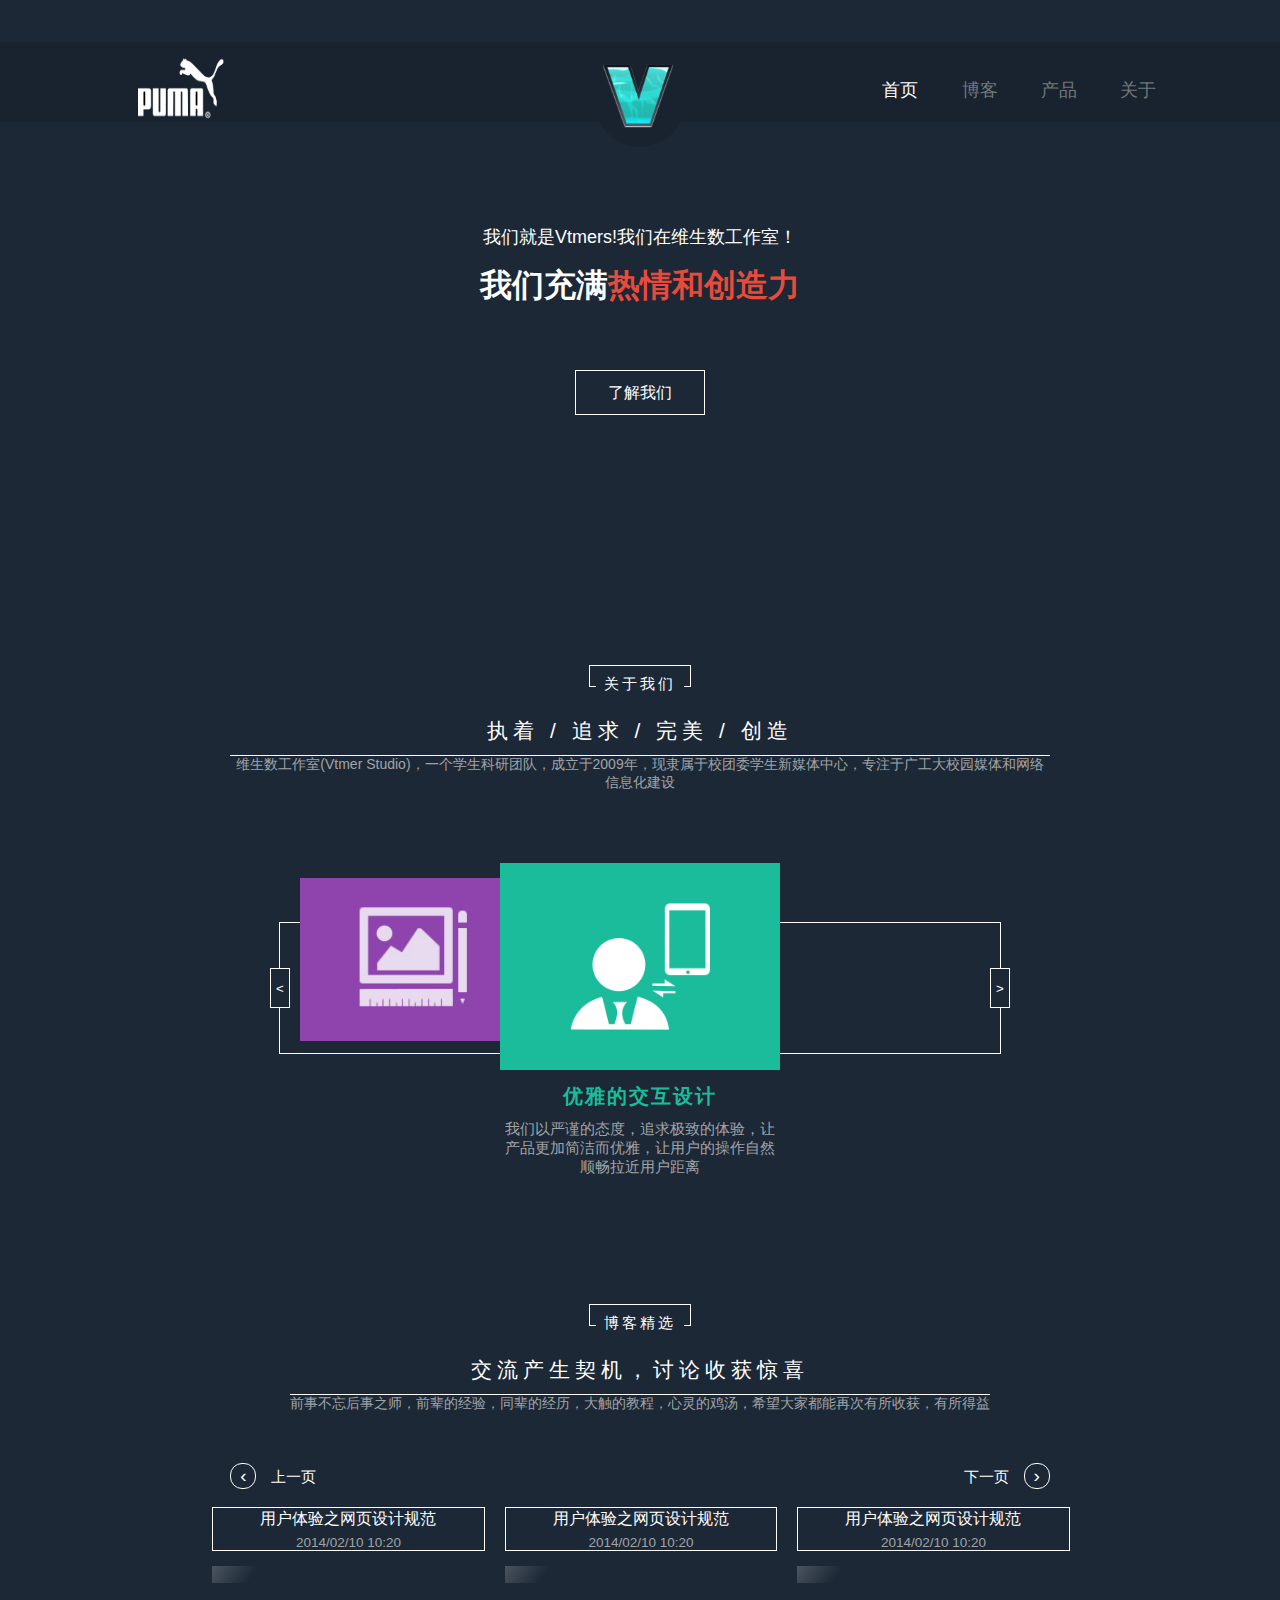
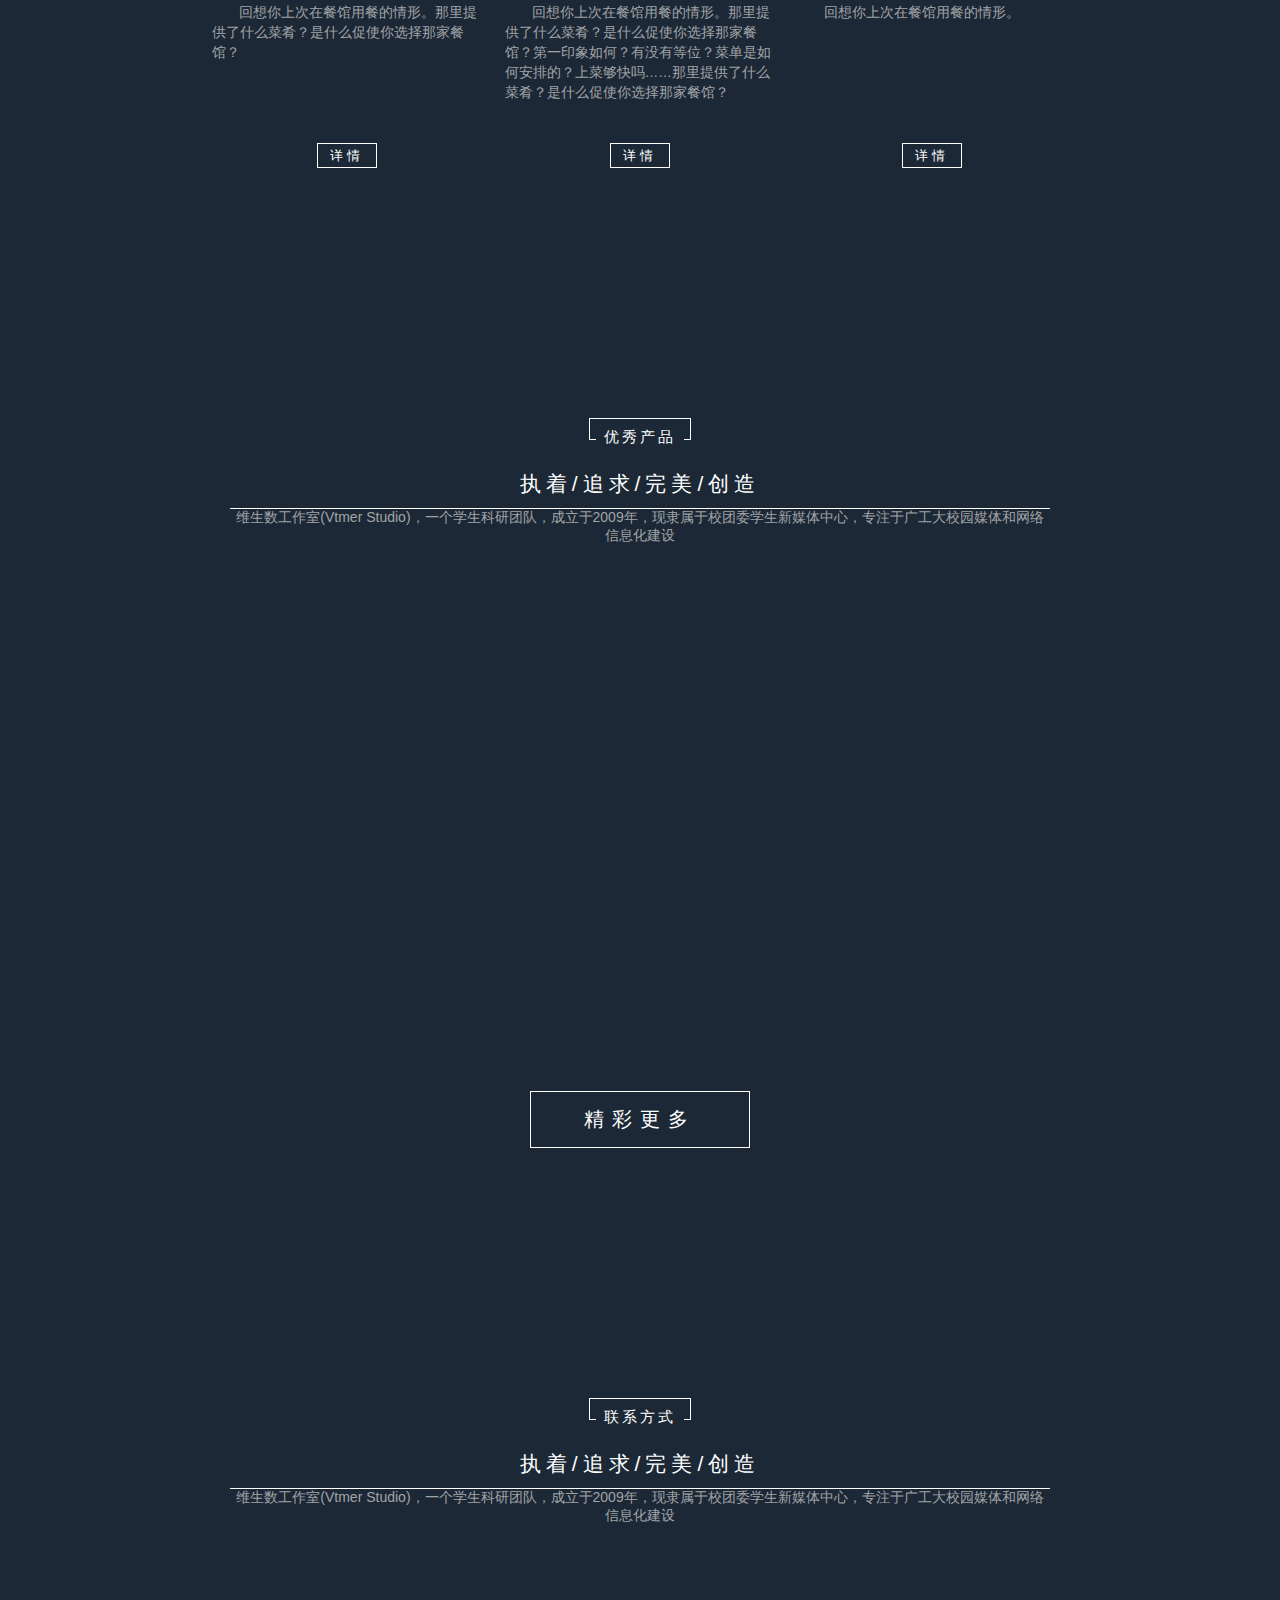
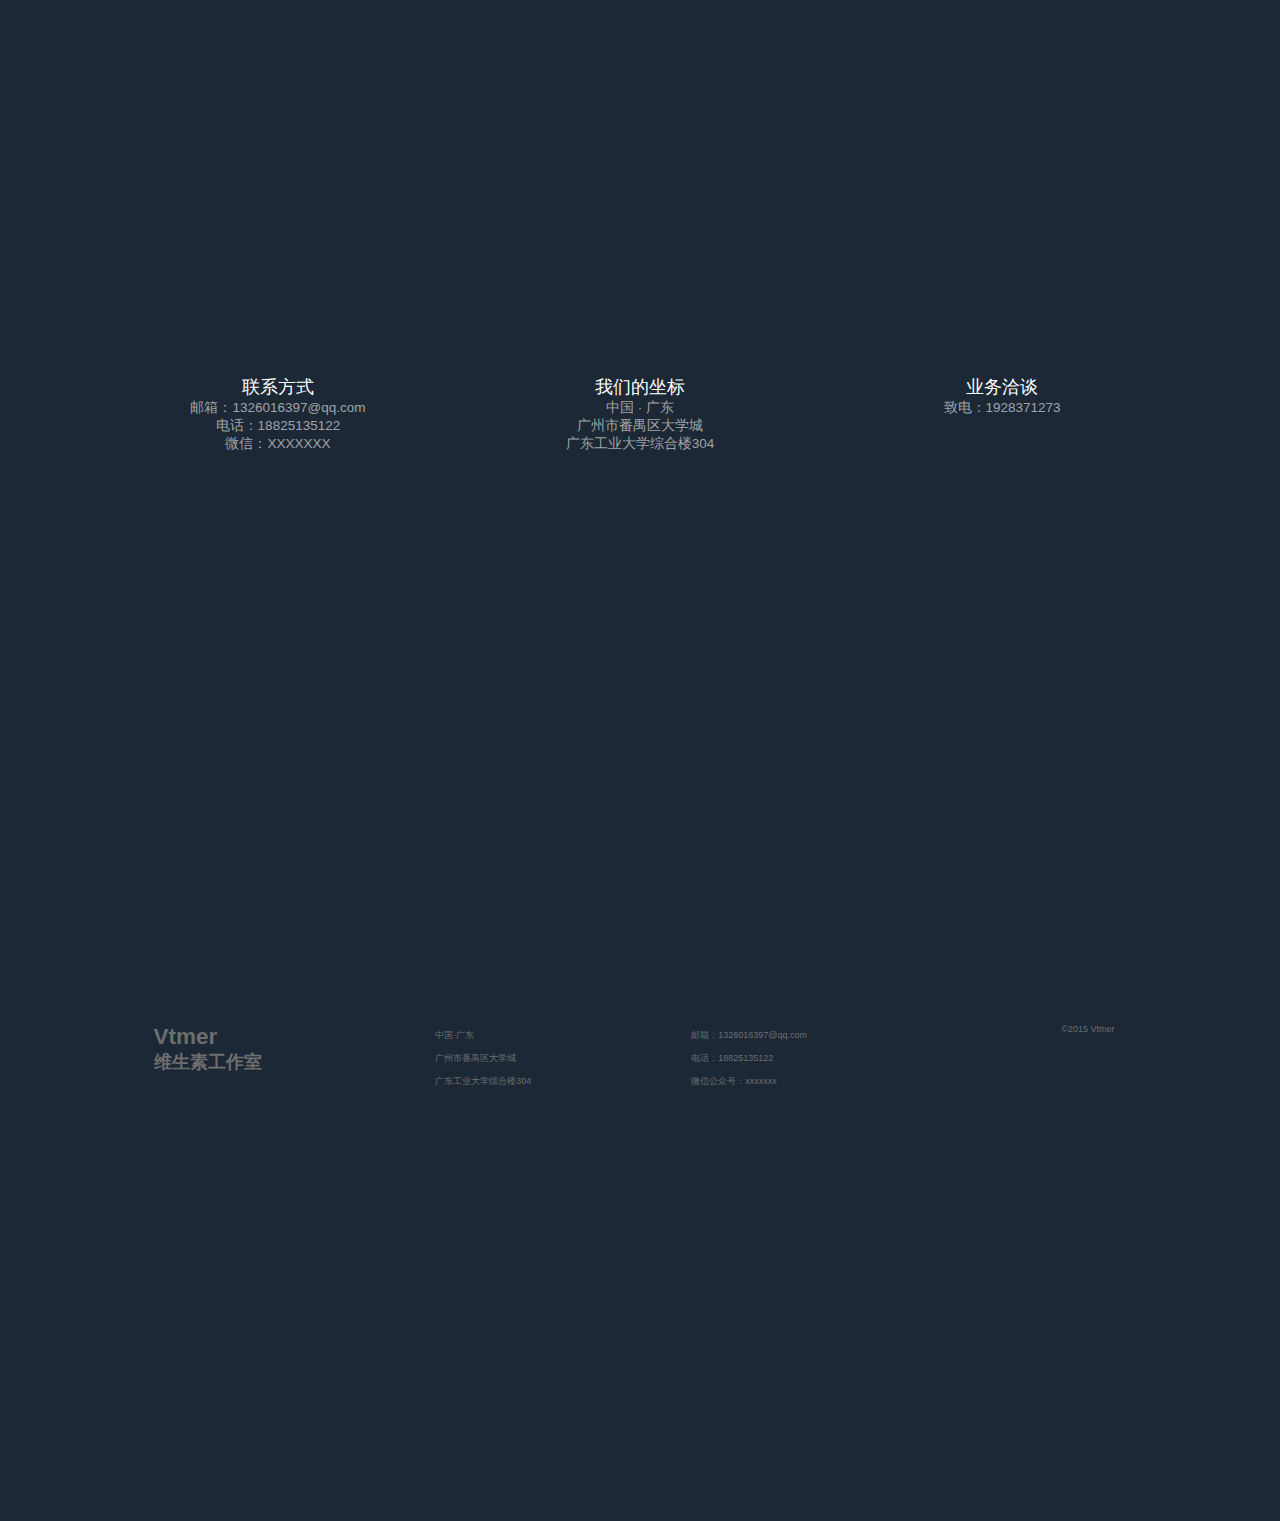
<file: index.html>
﻿<!doctype html>
<html lang="en">
<head>
	<link rel="icon" href="images/v.png" type="image/x-icon"> 
	<title>Vtmer-维生数工作室</title>
	<meta http-equiv="content-type" content="text/html; charset=utf-8" />
	<meta name="description" content="维生数工作室(Vtmer Studio)，一个学生科研团队，成立于2009年，现隶属于校团委学生新媒体中心，专注于广工大校园媒体和网络信息化建设" />
	<meta name="keywords" content="vtmer front-end web php javascript design gdut"/>
	<link rel="stylesheet" type="text/css" href="css/style.css">
	<script type="text/javascript" src="js/jquery-1.11.3.js"></script>
</head>
<body>
	<div id="nav">
		<span id="logo"><img src="image/logo.png"></span>
		<span id="v-scroll"><img src="image/v-logo.png"></span>
		<ul id="menu">
			<li class="active"><a href="./index.html">首页</a></li>
			<li><a href="./blog/blog.html">博客</a></li>
			<li><a href="./product/product.html">产品</a></li>
			<li><a href="">关于</a></li>
		</ul>
	</div>
	<div id="content">
		<div id="header">
			<p>我们就是Vtmers!我们在维生数工作室！</p>
			<div id="line"></div>
			<p id="vtmers"><b>我们充满</b><b>热情和创造力</b></p>
			<button>了解我们<span>&#8595;</span></button>
		</div>
		<div id="about_us" class="modular">
			<div class="title"><span>关于我们</span></div>
			<div class="introduction">
				<p>执着 / 追求 / 完美 / 创造</p>
				<p>维生数工作室(Vtmer Studio)，一个学生科研团队，成立于2009年，现隶属于校团委学生新媒体中心，专注于广工大校园媒体和网络信息化建设</p>
			</div>
			<div id="player">
				<div class="list">
					<img src="image/list01.jpg" alt="01">
					<div>
						<h3>优雅的交互设计</h3>
						<p>我们以严谨的态度，追求极致的体验，让产品更加简洁而优雅，让用户的操作自然顺畅拉近用户距离</p>
					</div>
				</div>
				<div class="list">
					<img src="image/list02.jpg" alt="02">
					<div>
						<h3>优雅的交互设计</h3>
						<p>我们以严谨的态度，追求极致的体验，让产品更加简洁而优雅，让用户的操作自然顺畅拉近用户距离</p>
					</div>
				</div>
				<div class="list">
					<img src="image/list03.jpg" alt="03">
					<div>
						<h3>优雅的交互设计</h3>
						<p>我们以严谨的态度，追求极致的体验，让产品更加简洁而优雅，让用户的操作自然顺畅拉近用户距离</p>
					</div>
				</div>
				<div class="player_btn_tools">
					<button id="btn_left"><</button>
					<button id="btn_right">></button>
				</div>
				<div>
					<div class="click_mark"></div>
					<div class="click_mark"></div>
				</div>
			</div>
		</div>
		
		<div id="blog_selection" class="modular">
			<div class="title"><span>博客精选</span></div>
			<div class="introduction">
				<p>交流产生契机，讨论收获惊喜</p>
				<p>前事不忘后事之师，前辈的经验，同辈的经历，大触的教程，心灵的鸡汤，希望大家都能再次有所收获，有所得益</p>
			</div>
			<div id="blog_content">
				<div id="btn_tools">
					<div class="blog_btn">
						<span class="blog_btn_cir">&lsaquo;</span>
						<span>上一页</span>
					</div>
					<div class="blog_btn">
						<span>下一页</span>
						<span  class="blog_btn_cir">&rsaquo;</span>
					</div>
				</div>
				<div id="blog_list">
					<div class="blog">
						<div class="blog_title">
							<h3 title="用户体验之网页设计规范">用户体验之网页设计规范</h3>
							<span class="time">2014/02/10 10:20</span>
						</div>
						<div class="blog_img">
							<img src="image/blog01.jpg">
							<div class="light"></div>
						</div>
						<div class="blog_txt">
						回想你上次在餐馆用餐的情形。那里提供了什么菜肴？是什么促使你选择那家餐馆？
						</div>
						<button class="blog_detail">详情</button>
					</div>
					<div class="blog">
						<div class="blog_title">
							<h3 title="用户体验之网wwerrrrrrrrrrr页设计规范">用户体验之网页设计规范</h3>
							<span class="time">2014/02/10 10:20</span>
						</div>
						<div class="blog_img">
							<img src="image/blog02.jpg">
							<div class="light"></div>
						</div>
						<div class="blog_txt">
						回想你上次在餐馆用餐的情形。那里提供了什么菜肴？是什么促使你选择那家餐馆？第一印象如何？有没有等位？菜单是如何安排的？上菜够快吗……那里提供了什么菜肴？是什么促使你选择那家餐馆？
						</div>
						<button class="blog_detail">详情</button>
					</div>
					<div class="blog">
						<div class="blog_title">
							<h3 title="用户体验之网页设计规范">用户体验之网页设计规范</h3>
							<span class="time">2014/02/10 10:20</span>
						</div>
						<div class="blog_img">
							<img src="image/blog03.jpg">
							<div class="light"></div>
						</div>
						<div class="blog_txt">
						回想你上次在餐馆用餐的情形。
						</div>
						<button class="blog_detail">详情</button>
					</div>
				</div>
			</div>
		</div>
		
		<div id="product" class="modular">
			<div class="title"><span>优秀产品</span></div>
			<div class="introduction">
				<p>执着/追求/完美/创造</p>
				<p>维生数工作室(Vtmer Studio)，一个学生科研团队，成立于2009年，现隶属于校团委学生新媒体中心，专注于广工大校园媒体和网络信息化建设</p>
			</div>
			<div id="product_show">
				<ul>
					<li>
						<div style="background-image:url(image/product-1.jpg);">
							<div class="mark"><span>魅族手机UI：梦想</span><span>手机主题</span></div>
						</div>
					</li>
					<li>
						<div style="background-image:url(image/product-2.jpg);">
							<div class="mark"><span>魅族手机UI：梦想</span><span>手机主题</span></div>
						</div>
					</li>
					<li>
						<div style="background-image:url(image/product-3.jpg);">
							<div class="mark"><span>魅族手机UI：梦想</span><span>手机主题</span></div>
						</div>
					</li>
					<li>
						<div style="background-image:url(image/product-4.jpg);">
							<div class="mark"><span>魅族手机UI：梦想</span><span>手机主题</span></div>
						</div>
					</li>
					<li>
						<div style="background-image:url(image/product-3.jpg);">
							<div class="mark"><span>魅族手机UI：梦想</span><span>手机主题</span></div>
						</div>
					</li>
					<li>
						<div style="background-image:url(image/product-4.jpg);">
							<div class="mark"><span>魅族手机UI：梦想</span><span>手机主题</span></div>
						</div>
					</li>
					<li>
						<div style="background-image:url(image/product-5.jpg);">
							<div class="mark"><span>魅族手机UI：梦想</span><span>手机主题</span></div>
						</div>
					</li>
					<li>
						<div style="background-image:url(image/product-1.jpg);">
							<div class="mark"><span>魅族手机UI：梦想</span><span>手机主题</span></div>
						</div>
					</li>
				</ul>
			</div>
			<button id="product_more"><span>&bull;&bull;&bull;</span>精彩更多<span>&bull;&bull;&bull;</span></button>
		</div>
		
		<div id="contact" class="modular">
			<div class="title"><span>联系方式</span></div>
			<div class="introduction">
				<p>执着/追求/完美/创造</p>
				<p>维生数工作室(Vtmer Studio)，一个学生科研团队，成立于2009年，现隶属于校团委学生新媒体中心，专注于广工大校园媒体和网络信息化建设</p>
			</div>
			<div id="contact_main">
				<div class="contact_group">
					<div id="group01"></div>
					<div class="contact_message">
						<h3>联系方式</h3>
						<p>邮箱：1326016397@qq.com</p>
						<p>电话：18825135122</p>
						<p>微信：XXXXXXX</p>
					</div>
				</div>
				<div class="contact_group">
					<div id="group02"></div>
					<div class="contact_message">
						<h3>我们的坐标</h3>
						<p>中国 · 广东</p>
						<p>广州市番禺区大学城</p>
						<p>广东工业大学综合楼304</p>
					</div>
				</div>
				<div class="contact_group">
					<div id="group03"></div>
					<div class="contact_message">
						<h3>业务洽谈</h3>
						<p>致电：1928371273</p>
					</div>
				</div>
			</div>
		</div>
	</div>
	<div id="foot">
		<div>
			<span><h2>Vtmer</h2><h3>维生素工作室</h3></span>
			<span>
				<span>中国·广东<br/>广州市番禺区大学城<br/>广东工业大学综合楼304</span>
			</span>
			<span>
				<span>邮箱：1326016397@qq.com<br/>电话：18825135122<br/>微信公众号：xxxxxxx</span>
			</span>
			<span>&copy;2015 Vtmer</span>
		</div>
	</div>
	<script type="text/javascript" src="js/page_set.js"></script>
	<script type="text/javascript" src="js/picture_player.js"></script>
</body>
</html>
</file>
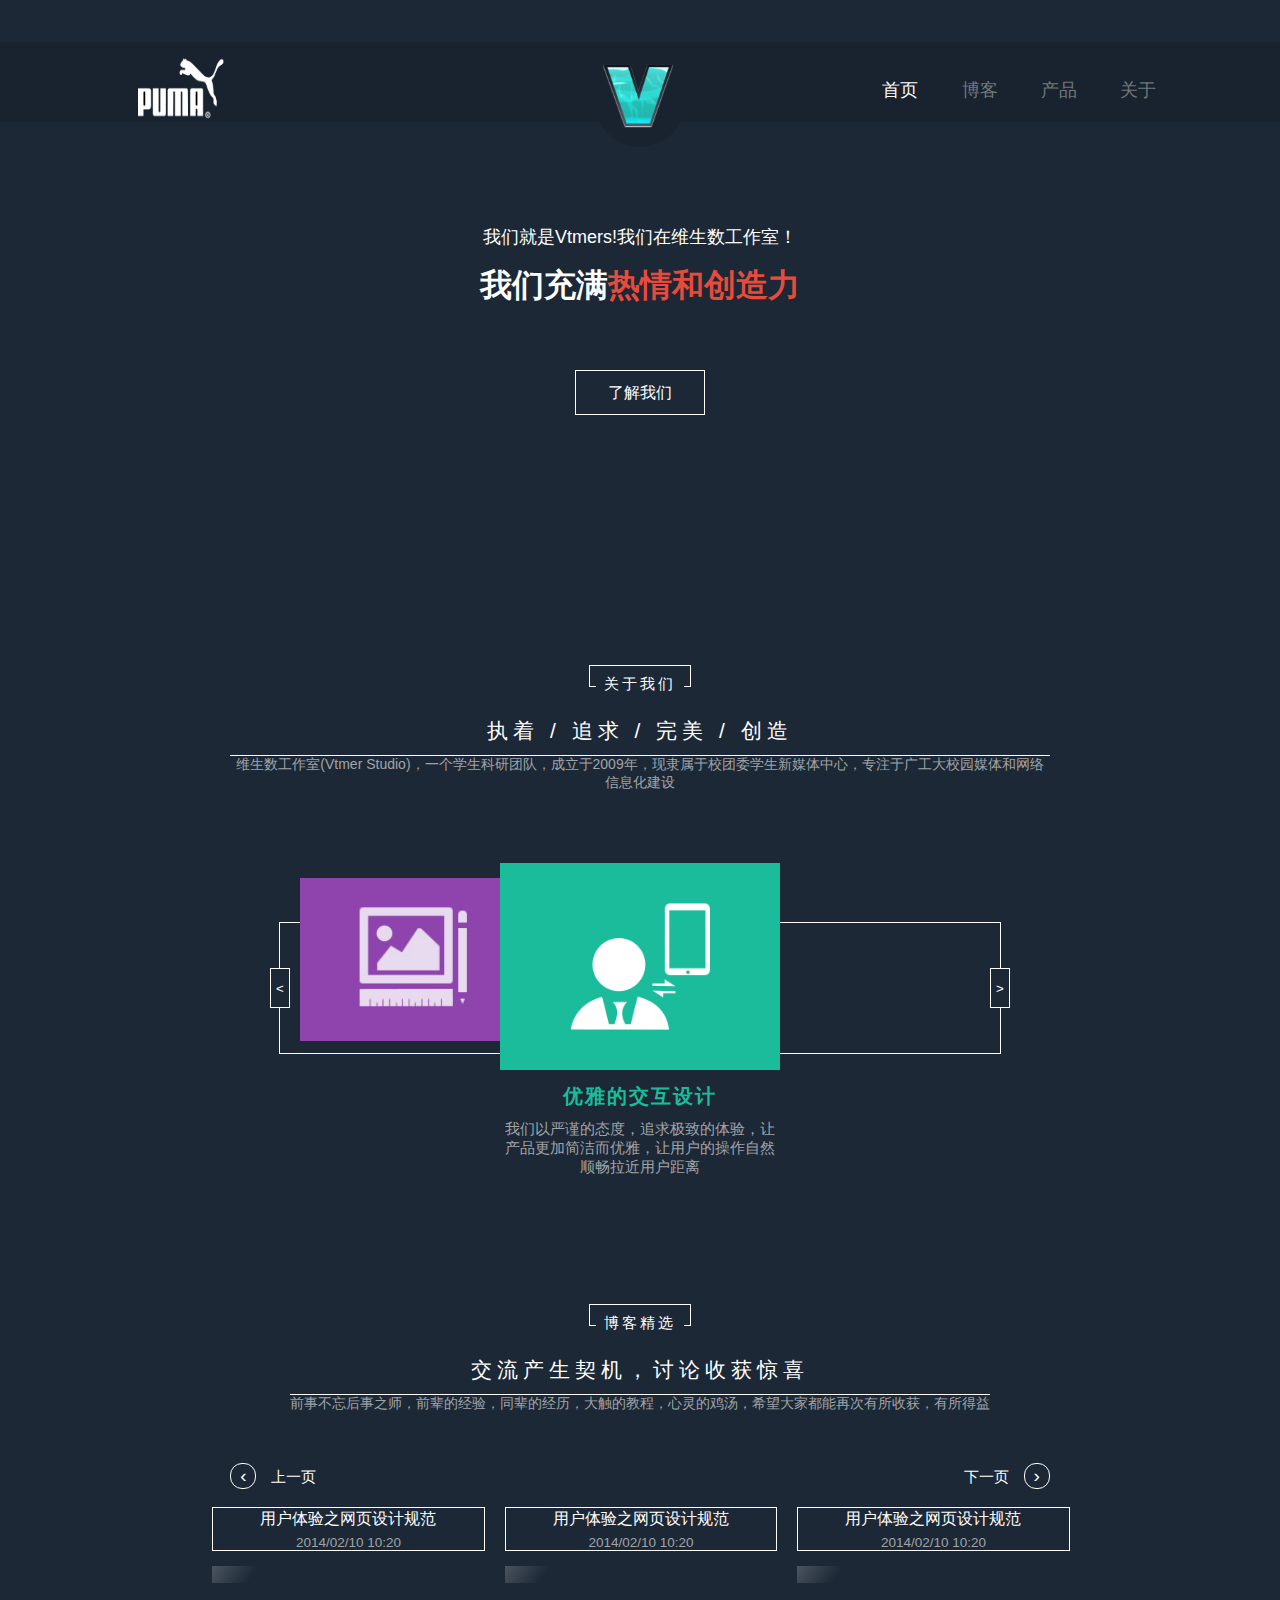
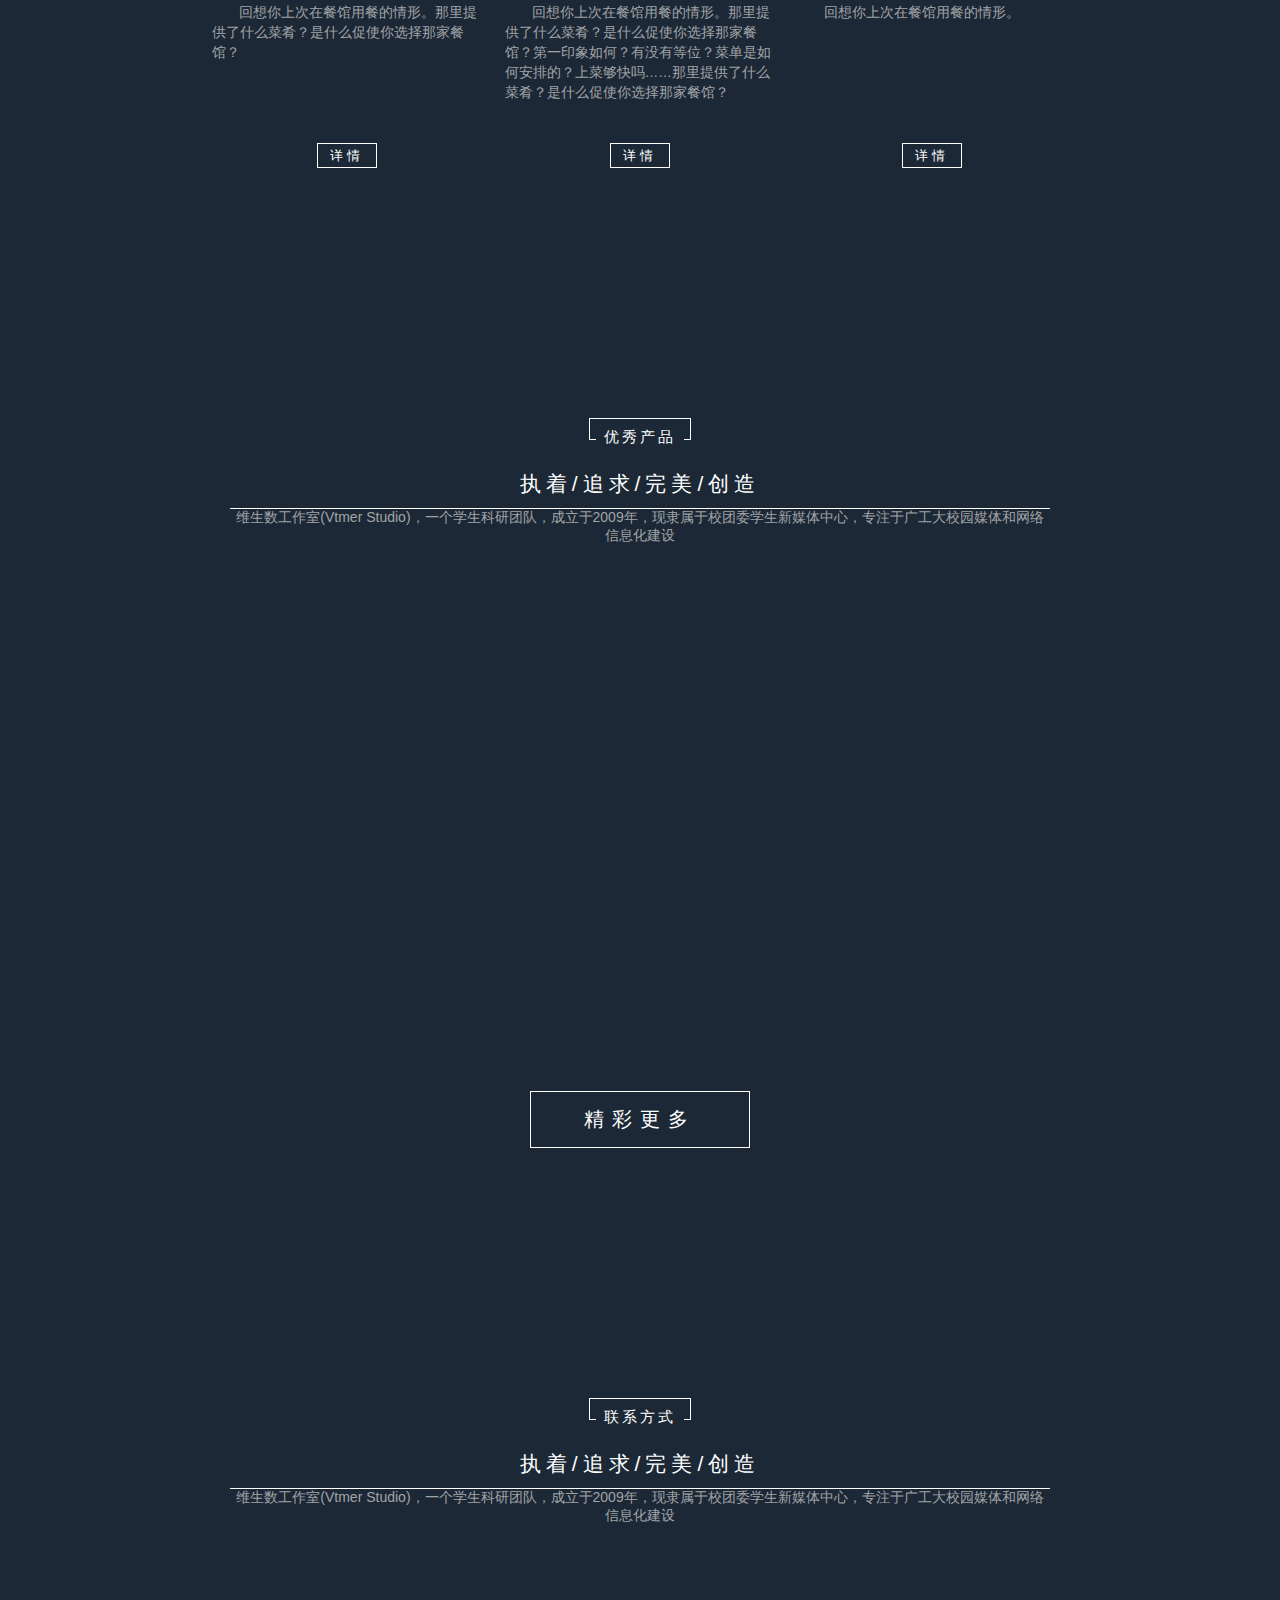
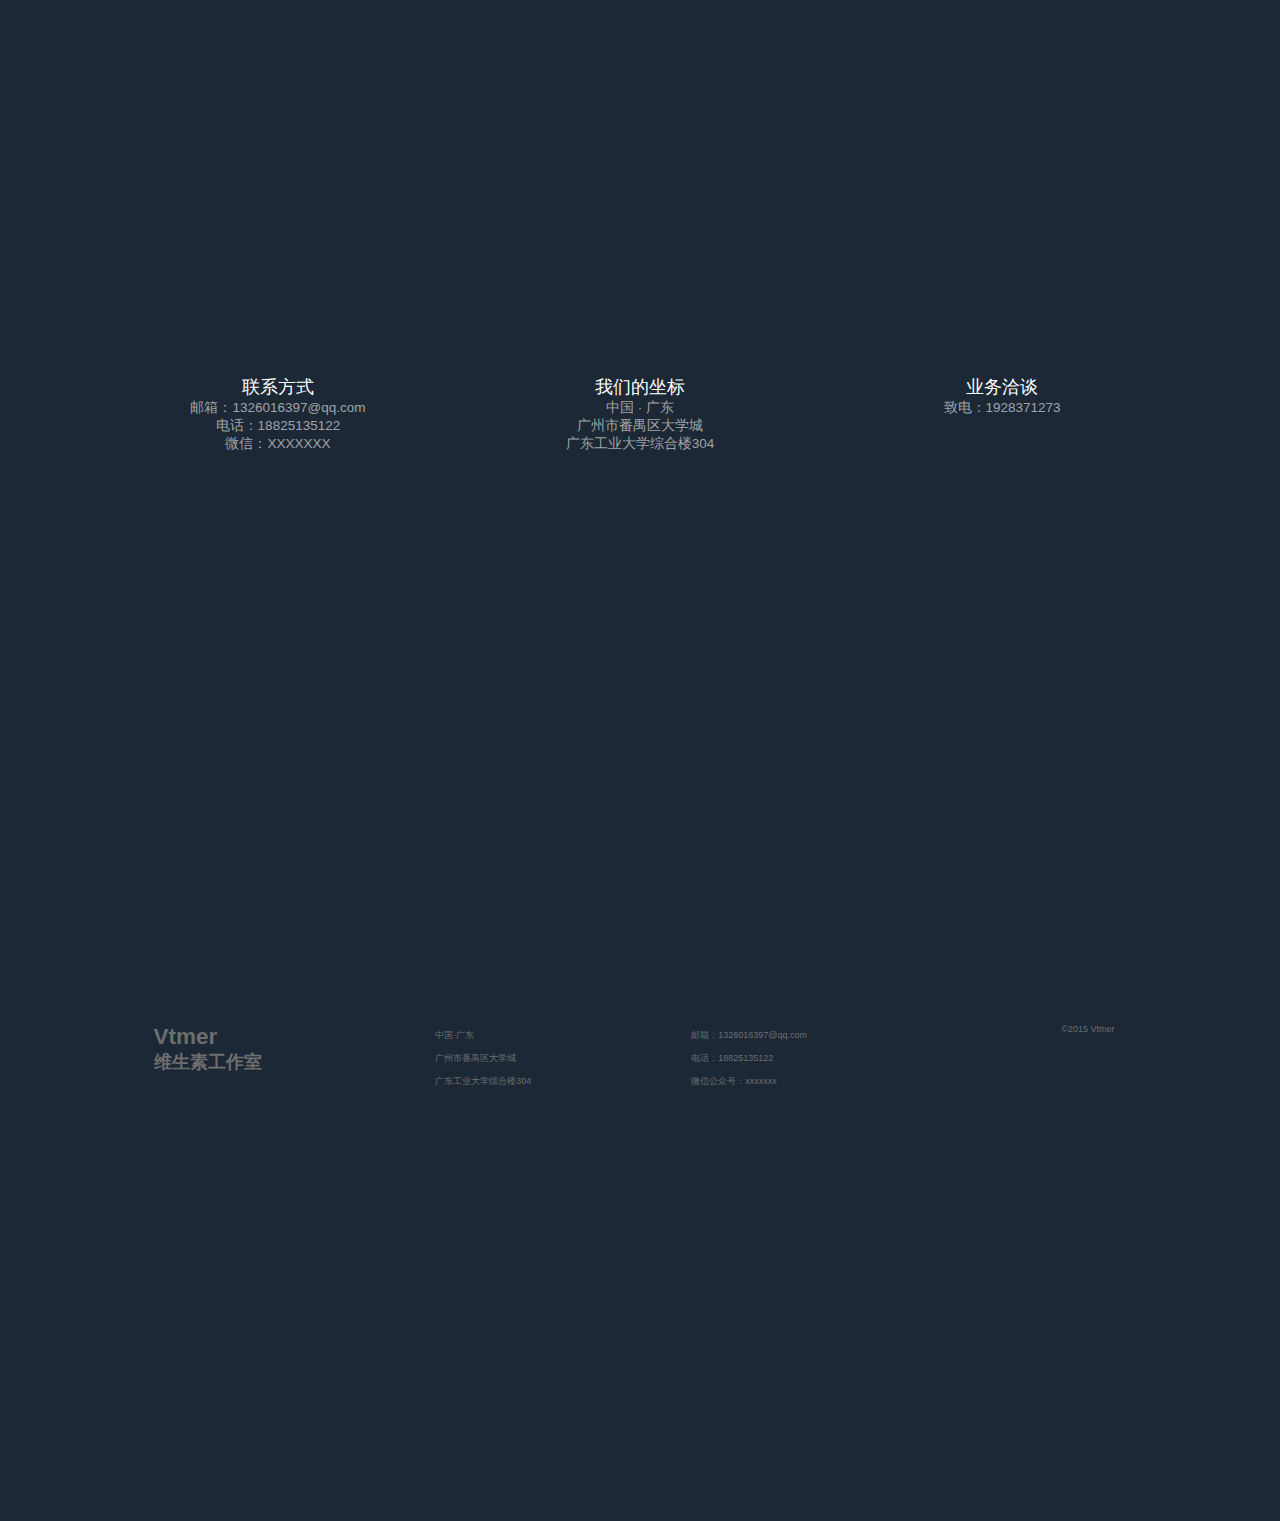
<file: vtmer-homepage/HomePage/index.html>
<!doctype html>
<html lang="en">
<head>
	<meta charset="UTF-8">
	<meta name="description" content="vtmer" />
	<meta name="keywords" content="vtmer" />
	<title>Vtmer</title>
	<link rel="icon" href="image/v-logo.png" type="image/x-icon">
	<link rel="stylesheet" type="text/css" href="style.css">
	<script type="text/javascript" src="jquery-1.11.3.js"></script>
</head>
<body>
	<div id="nav">
		<span id="logo"><img src="image/logo.png"></span>
		<span id="v-scroll"><img src="image/v-logo.png"></span>
		<ul id="menu">
			<li class="active"><a href="#">首页</a></li>
			<li><a href="#">博客</a></li>
			<li><a href="#">产品</a></li>
			<li><a href="#">关于</a></li>
		</ul>
	</div>
	<div id="content">
		<div id="header">
			<p>我们就是Vtmers!我们在维生数工作室！</p>
			<div id="line"></div>
			<p id="vtmers"><b>我们充满</b><b>热情和创造力</b></p>
			<button>了解我们<span>&#8595;</span></button>
		</div>
		<div id="about_us" class="modular">
			<div class="title"><span>关于我们</span></div>
			<div class="introduction">
				<p>执着 / 追求 / 完美 / 创造</p>
				<p>维生数工作室(Vtmer Studio)，一个学生科研团队，成立于2009年，现隶属于校团委学生新媒体中心，专注于广工大校园媒体和网络信息化建设</p>
			</div>
			<div id="player">
				<div class="list">
					<img src="image/list01.jpg" alt="01">
					<div>
						<h3>优雅的交互设计</h3>
						<p>我们以严谨的态度，追求极致的体验，让产品更加简洁而优雅，让用户的操作自然顺畅拉近用户距离</p>
					</div>
				</div>
				<div class="list">
					<img src="image/list02.jpg" alt="02">
					<div>
						<h3>优雅的交互设计</h3>
						<p>我们以严谨的态度，追求极致的体验，让产品更加简洁而优雅，让用户的操作自然顺畅拉近用户距离</p>
					</div>
				</div>
				<div class="list">
					<img src="image/list03.jpg" alt="03">
					<div>
						<h3>优雅的交互设计</h3>
						<p>我们以严谨的态度，追求极致的体验，让产品更加简洁而优雅，让用户的操作自然顺畅拉近用户距离</p>
					</div>
				</div>
				<div class="player_btn_tools">
					<button id="btn_left"><</button>
					<button id="btn_right">></button>
				</div>
				<div>
					<div class="click_mark"></div>
					<div class="click_mark"></div>
				</div>
			</div>
		</div>
		
		<div id="blog_selection" class="modular">
			<div class="title"><span>博客精选</span></div>
			<div class="introduction">
				<p>交流产生契机，讨论收获惊喜</p>
				<p>前事不忘后事之师，前辈的经验，同辈的经历，大触的教程，心灵的鸡汤，希望大家都能再次有所收获，有所得益</p>
			</div>
			<div id="blog_content">
				<div id="btn_tools">
					<div class="blog_btn">
						<span class="blog_btn_cir">&lsaquo;</span>
						<span>上一页</span>
					</div>
					<div class="blog_btn">
						<span>下一页</span>
						<span  class="blog_btn_cir">&rsaquo;</span>
					</div>
				</div>
				<div id="blog_list">
					<div class="blog">
						<div class="blog_title">
							<h3 title="用户体验之网页设计规范">用户体验之网页设计规范</h3>
							<span class="time">2014/02/10 10:20</span>
						</div>
						<div class="blog_img">
							<img src="image/blog01.jpg">
							<div class="light"></div>
						</div>
						<div class="blog_txt">
						回想你上次在餐馆用餐的情形。那里提供了什么菜肴？是什么促使你选择那家餐馆？
						</div>
						<button class="blog_detail">详情</button>
					</div>
					<div class="blog">
						<div class="blog_title">
							<h3 title="用户体验之网wwerrrrrrrrrrr页设计规范">用户体验之网页设计规范</h3>
							<span class="time">2014/02/10 10:20</span>
						</div>
						<div class="blog_img">
							<img src="image/blog02.jpg">
							<div class="light"></div>
						</div>
						<div class="blog_txt">
						回想你上次在餐馆用餐的情形。那里提供了什么菜肴？是什么促使你选择那家餐馆？第一印象如何？有没有等位？菜单是如何安排的？上菜够快吗……那里提供了什么菜肴？是什么促使你选择那家餐馆？
						</div>
						<button class="blog_detail">详情</button>
					</div>
					<div class="blog">
						<div class="blog_title">
							<h3 title="用户体验之网页设计规范">用户体验之网页设计规范</h3>
							<span class="time">2014/02/10 10:20</span>
						</div>
						<div class="blog_img">
							<img src="image/blog03.jpg">
							<div class="light"></div>
						</div>
						<div class="blog_txt">
						回想你上次在餐馆用餐的情形。
						</div>
						<button class="blog_detail">详情</button>
					</div>
				</div>
			</div>
		</div>
		
		<div id="product" class="modular">
			<div class="title"><span>优秀产品</span></div>
			<div class="introduction">
				<p>执着/追求/完美/创造</p>
				<p>维生数工作室(Vtmer Studio)，一个学生科研团队，成立于2009年，现隶属于校团委学生新媒体中心，专注于广工大校园媒体和网络信息化建设</p>
			</div>
			<div id="product_show">
				<ul>
					<li>
						<div style="background-image:url(image/product-1.jpg);">
							<div class="mark"><span>魅族手机UI：梦想</span><span>手机主题</span></div>
						</div>
					</li>
					<li>
						<div style="background-image:url(image/product-2.jpg);">
							<div class="mark"><span>魅族手机UI：梦想</span><span>手机主题</span></div>
						</div>
					</li>
					<li>
						<div style="background-image:url(image/product-3.jpg);">
							<div class="mark"><span>魅族手机UI：梦想</span><span>手机主题</span></div>
						</div>
					</li>
					<li>
						<div style="background-image:url(image/product-4.jpg);">
							<div class="mark"><span>魅族手机UI：梦想</span><span>手机主题</span></div>
						</div>
					</li>
					<li>
						<div style="background-image:url(image/product-3.jpg);">
							<div class="mark"><span>魅族手机UI：梦想</span><span>手机主题</span></div>
						</div>
					</li>
					<li>
						<div style="background-image:url(image/product-4.jpg);">
							<div class="mark"><span>魅族手机UI：梦想</span><span>手机主题</span></div>
						</div>
					</li>
					<li>
						<div style="background-image:url(image/product-5.jpg);">
							<div class="mark"><span>魅族手机UI：梦想</span><span>手机主题</span></div>
						</div>
					</li>
					<li>
						<div style="background-image:url(image/product-1.jpg);">
							<div class="mark"><span>魅族手机UI：梦想</span><span>手机主题</span></div>
						</div>
					</li>
				</ul>
			</div>
			<button id="product_more"><span>&bull;&bull;&bull;</span>精彩更多<span>&bull;&bull;&bull;</span></button>
		</div>
		
		<div id="contact" class="modular">
			<div class="title"><span>联系方式</span></div>
			<div class="introduction">
				<p>执着/追求/完美/创造</p>
				<p>维生数工作室(Vtmer Studio)，一个学生科研团队，成立于2009年，现隶属于校团委学生新媒体中心，专注于广工大校园媒体和网络信息化建设</p>
			</div>
			<div id="contact_main">
				<div class="contact_group">
					<div id="group01"></div>
					<div class="contact_message">
						<h3>联系方式</h3>
						<p>邮箱：1326016397@qq.com</p>
						<p>电话：18825135122</p>
						<p>微信：XXXXXXX</p>
					</div>
				</div>
				<div class="contact_group">
					<div id="group02"></div>
					<div class="contact_message">
						<h3>我们的坐标</h3>
						<p>中国 · 广东</p>
						<p>广州市番禺区大学城</p>
						<p>广东工业大学综合楼304</p>
					</div>
				</div>
				<div class="contact_group">
					<div id="group03"></div>
					<div class="contact_message">
						<h3>业务洽谈</h3>
						<p>致电：1928371273</p>
					</div>
				</div>
			</div>
		</div>
	</div>
	<div id="foot">
		<div>
			<span><h2>Vtmer</h2><h3>维生素工作室</h3></span>
			<span>
				<span>中国·广东<br/>广州市番禺区大学城<br/>广东工业大学综合楼304</span>
			</span>
			<span>
				<span>邮箱：1326016397@qq.com<br/>电话：18825135122<br/>微信公众号：xxxxxxx</span>
			</span>
			<span>&copy;2015 Vtmer</span>
		</div>
	</div>
	<script type="text/javascript" src="page_set.js"></script>
	<script type="text/javascript" src="picture_player.js"></script>
</body>
</html>
</file>
<file: css/style.css>
﻿* {margin: 0; padding: 0;}
body {
	background-color: #1c2836;
	background-image: url(../image/bg.jpg);
	color: #fff;
	font-size: 15px;
	min-width: 980px;
	font-family: "arial","Hiragino Sans GB","Microsoft Yahei","微软雅黑","宋体","Tahoma","Helvetica","STHeiti";}
#content {
	width: 100%;
	max-width: 1490px;
	margin: auto;}
.modular {
	width: 64%;
	margin-left: auto;
	margin-right: auto;
	text-align: center;
	margin-top: 250px;
	position: relative;}
input,button,select {
	outline:none;
	font-family: "arial","Hiragino Sans GB","Microsoft Yahei","微软雅黑","宋体","Tahoma","Helvetica","STHeiti";}
#nav {
	width: 100%;
	height: 80px;
	background-color: #18232F;
	position: fixed;
	top: 42px;
	//transition: 0.2s;
	//-moz-transition: 0.2s;	/* Firefox 4 */
	-webkit-transition: 0.2s;	/* Safari 和 Chrome */
	//-o-transition: 0.2s;
	z-index: 10000;}
#logo img {
	width: 100px;
	height: 100px;
	margin-left: 10%;}
#v-scroll {
	width: 90px;
	height: 90px;
	border-radius: 50px;
	display: inline-block;
	background-color: #18232F;
	position: absolute;
	left: 50%;
	top: 1em;
	margin-left: -45px;}
#v-scroll img {
	width: 90px;
	height: 80px;}
#menu {
	display: inline-block;
	text-align: center;
	font-size: 1.2em;
	text-align: center;
	font-weight: 300;
	position: absolute;
	line-height: 80px;
	right: 8%;
	list-style: none;}
#menu li, a, a:visited, a:active {
	float: left;
	padding: 0.23em 0.6em;
	color: #72787C;
	transition: 0.3s;
	-moz-transition: 0.3s;	/* Firefox 4 */
	-webkit-transition: 0.3s;	/* Safari 和 Chrome */
	-o-transition: 0.3s;
	text-decoration: none;}
.active a , a:hover{
	color: #fff;
	transition: color 0.3s;
	-moz-transition: color 0.3s;	/* Firefox 4 */
	-webkit-transition: color 0.3s;	/* Safari 和 Chrome */
	-o-transition: color 0.3s;}
#header {
	text-align: center;
	font-size: 18px;
	margin-top: 220px;
	line-height: 35px;}
 #vtmers {
	font-size: 32px;
	line-height: 50px;}
#line {
	width: 266px;
	height: 5px;
	margin: auto;
	background-image: url(../image/source.png);}
#vtmers b:last-child {
	color: #e74b3c;}
#header button {
	width: 130px;
	height: 45px;
	border: solid 1px #fff;
	background-color: #1c2836;
	color: #fff;
	font-size: 0.9em;
	position: relative;
	transition: 0.3s;
	-moz-transition: 0.3s;	/* Firefox 4 */
	-webkit-transition: 0.3s;	/* Safari 和 Chrome */
	-o-transition: 0.3s;
	margin-top: 60px;}
#header button span {
	position: absolute;
	right: 15px;
	visibility: hidden;}
#header button:hover {
	background-color: #1abc9c;
	cursor: pointer;
	transition: background 0.3s;
	-moz-transition: background 0.3s;	/* Firefox 4 */
	-webkit-transition: background 0.3s;	/* Safari 和 Chrome */
	-o-transition: background 0.3s;}
#header button:hover span {
	visibility: visible;}
.title {
	width: 100px;
	height: 20px;
	border: solid 1px #fff;
	text-align: center;
	line-height: 20px;
	letter-spacing: 3px;
	margin: auto;}
.title span {
	display: inline-block;
	padding: 8px 8px;
	transition: 0.3s;
	-moz-transition: 0.3s;	/* Firefox 4 */
	-webkit-transition: 0.3s;	/* Safari 和 Chrome */
	-o-transition: 0.3s;
	background-color: #1c2836;}
.title:hover span {
	color: #e1756d;
	cursor: pointer;
	transition: color 0.3s;
	-moz-transition: color 0.3s;	/* Firefox 4 */
	-webkit-transition: color 0.3s;	/* Safari 和 Chrome */
	-o-transition: color 0.3s;}
.introduction {
	margin-top: 30px;}
.introduction p:first-child {
	font-size: 21px;
	letter-spacing: 5px;}
.introduction p:last-child {
	font-size: 14px;
	border-top: 1px solid #fff;
	margin-top: 10px;
	color: #a1a4a7;
	display: inline-block;}
#player {
	width: 720px;
	height: 130px;
	border: solid 1px #fff;
	margin: auto;
	margin-top: 130px;
	position: relative;}
.list {
	width: 220px;
	position: absolute;
	color: #fff;
	top: -45px;
	text-align: center;}
.list:nth-child(2) {
	width: 280px;}
.list:nth-child(1) div,
.list:nth-child(3) div{
	opacity: 0;}
.list img {
	width: 100%;}
.list:first-child {
	left: 20px;}
.list:nth-child(2) {
	top: -60px;
	left: 220px;
	z-index: 2;}
.list:nth-child(3) {
	left:480px;}
.list h3 {
	font-size: 20px;
	letter-spacing: 2px;
	font-weight: bold;
	padding: 10px;}
.list p {
	font-size: 15px;
	color: #a1a4a7;}
.list:nth-child(1) h3 {
	color: #8e44ad;}
.list:nth-child(2) h3 {
	color: #1abc9c;}
.list:nth-child(3) h3 {
	color: #c0392b;}
.player_btn_tools button {
	width: 20px;
	height: 40px;
	border: solid 1px #fff;
	background-color: #1c2836;
	color: #fff;
	transition: 0.3s;
	-moz-transition: 0.3s;	/* Firefox 4 */
	-webkit-transition: 0.3s;	/* Safari 和 Chrome */
	-o-transition: 0.3s;
	position: absolute;
	top: 50%;
	margin-top: -20px;
	cursor: pointer;}
#btn_left {
	left: -10px;}
#btn_right {
	right: -10px;}
.player_btn_tools button:hover {
	background-color: #1abc9c;
	cursor: pointer;
	transition: background 0.3s;
	-moz-transition: background 0.3s;	/* Firefox 4 */
	-webkit-transition: background 0.3s;	/* Safari 和 Chrome */
	-o-transition: background 0.3s;}
.click_mark {
	width: 200px;
	height: 163px;
	position: absolute;
	top: -45px;
	cursor: pointer;}
.click_mark:first-child {
	left: 20px;}
.click_mark:last-child {
	left: 500px;}
#blog_content {
	width: 100%;
	margin-top: 50px;}
#btn_tools {
	width: 100%;
	height: 24px;
	position: relative;}
.blog_btn {
	position: absolute;
	transition: 0.8s;
	-moz-transition: 0.8s;	/* Firefox 4 */
	-webkit-transition: 0.8s;	/* Safari 和 Chrome */
	-o-transition: 0.8s;
	background-color: #1c2836;}
.blog_btn:hover,
.blog_btn:hover .blog_btn_cir {
	color: #e74c3c;
	border-color: #e74c3c;
	cursor: pointer;
 	transition: color 1s;
	-moz-transition: color 1s;	/* Firefox 4 */
	-webkit-transition: color 1s;	/* Safari 和 Chrome */
	-o-transition: color 1s;}
.blog_btn:first-child {
	left: 0px;}
.blog_btn:last-child {
	right: 0px;}
.blog_btn_cir {
	font-size: 19px;
	display: inline-block;
	width: 24px;
	height: 24px;
	text-align: center;
	line-height: 24px;
	border-radius: 12px;
	border:1px solid #fff;}
.blog_btn:first-child span:last-child {
	padding-left: 10px;}
.blog_btn:last-child span:first-child {
	padding-right: 10px;}
#blog_list {
	width: 110%;
	margin-top: 20px;
	margin-left: -5%;}
.blog {
	width: 30%;
	margin-left: 1%;
	margin-right: 1%;
	display: inline-block;}
.blog:hover .light{
	top: 0;
	left: 85%;
	transition: 0.3s;
	-moz-transition: 0.3s;	/* Firefox 4 */
	-webkit-transition: 0.3s;	/* Safari 和 Chrome */
	-o-transition: 0.3s;}
.blog:hover .blog_txt {
	color: #fff;
	transition: 0.5s;
	-moz-transition: 0.5s;	/* Firefox 4 */
	-webkit-transition: 0.5s;	/* Safari 和 Chrome */
	-o-transition: 0.5s;}
.blog:hover h3 {
	color: #e1756d;
	transition: 0.5s;
	-moz-transition: 0.5s;	/* Firefox 4 */
	-webkit-transition: 0.5s;	/* Safari 和 Chrome */
	-o-transition: 0.5s;}
.blog:hover .blog_detail {
	animation: myfirst 0.3s;
	-moz-animation: myfirst 0.3s;	/* Firefox */
	-webkit-animation: myfirst 0.3s;	/* Safari 和 Chrome */
	-o-animation: myfirst 0.3s;	/* Opera */}
.blog_title {
	width: 100%;
	border: solid 1px #fff;
	font-size: 90%;}
.blog_title h3 {
	font-weight: normal;
	padding: 1px 3px;
	transition: 0.5s;
	-moz-transition: 0.5s;	/* Firefox 4 */
	-webkit-transition: 0.5s;	/* Safari 和 Chrome */
	-o-transition: 0.5s;
	padding-bottom: 5px;
	text-overflow:ellipsis;
	white-space:nowrap;
	overflow:hidden;}
.time {
	color: #a1a4a7; }
.blog_img {
	width: 100%;
	height: 80%;
	max-height: 180px;
	position: relative;
	overflow: hidden;
	margin-top: 15px;}
.blog_title:hover,
.blog_img:hover,
.blog_txt:hover {
	cursor: pointer;}
.blog_img img {
	width: 100%;
	height: 100%;}
.light {
	width: 100%;
	height: 100%;
	cursor: pointer;
    position: absolute;
	left: -85%;
    top: 0;
    background-image: -moz-linear-gradient(0deg,rgba(255,255,255,0),rgba(255,255,255,.6),rgba(255,255,255,0));
    background-image: -webkit-linear-gradient(0deg,rgba(255,255,255,0),rgba(255,255,255,.6),rgba(255,255,255,0));
    transition: 0.2s;
	-moz-transition: 0.2s;	/* Firefox 4 */
	-webkit-transition: 0.2s;	/* Safari 和 Chrome */
	-o-transition: 0.2s;
    transform: skewx(-35deg);
    -o-transform: skewx(-35deg);
    -moz-transform: skewx(-35deg);
    -webkit-transform: skewx(-35deg);}
.blog_txt {
	margin-top: 20px;
	height: 120px;
	line-height: 20px;
	text-indent: 2em;
	text-align: left;
	color: #a1a4a7;
	transition: 0.5s;
	-moz-transition: 0.5s;	/* Firefox 4 */
	-webkit-transition: 0.5s;	/* Safari 和 Chrome */
	-o-transition: 0.5s;
	font-size: 90%;
	overflow: hidden;}
.blog button {
	width: 60px;
	height: 25px;
	margin-top: 20px;
	background-color: #1c2836;
	border: solid #fff 1px;
	color: #fff;
	transition: 0.5s;
	-moz-transition: 0.5s;	/* Firefox 4 */
	-webkit-transition: 0.5s;	/* Safari 和 Chrome */
	-o-transition: 0.5s;
	letter-spacing: 4px;}
.blog button:hover {
	background-color: #1abc9c;
	cursor: pointer;
	transition: background 0.3s;
	-moz-transition: background 0.3s;	/* Firefox 4 */
	-webkit-transition: background 0.3s;	/* Safari 和 Chrome */
	-o-transition: background 0.3s;}
#product_show {
	width: 110%;
	margin-left: -5%;
	margin-top: 30px;}
#product_show ul {
	margin: 0px;
	padding: 0px;}
#product_show ul li {
	list-style-type: none;
	float: left;
	width: 24.6%;
	height: 0px;
	margin: 0.4% 0.2% 24.6% 0.2%;}
#product_show ul li:hover .mark{
	visibility: visible;
	cursor: pointer;
	opacity: 1;
	font-size: 1.16em;
	width: 100%;
	padding-bottom: 100%;
	transform: rotate(0deg);
	-webkit-transform: rotate(0deg);	/* Safari 和 Chrome */
	-moz-transform: rotate(0deg);	/* Firefox */
	transition: opacity 0.8s, transform 0.5s, font-size 0.6s, width 0.5s, padding-bottom 0.5s;
	-moz-transition: opacity 0.8s, transform 0.5s, font-size 0.6s, width 0.5s, padding-bottom 0.5s;	/* Firefox 4 */
	-webkit-transition: opacity 0.8s, transform 0.5s, font-size 0.6s, width 0.5s, padding-bottom 0.5s;	/* Safari 和 Chrome */
	-o-transition: opacity 0.8s, transform 0.5s, font-size 0.6s, width 0.5s, padding-bottom 0.5s;}
#product_show ul li:hover .mark>span:first-child {
	font-size: 1.16em;}
#product_show ul li:hover .mark>span:last-child {
	font-size: 1em;}
#product_show li>div {
	width: 100%;
	height: 0px;
	padding-bottom: 100%;
	background-repeat: no-repeat;
	background-size: 100% 100%;}
.mark {
	transition: 0.8s;
	-moz-transition: 0.8s;	/* Firefox 4 */
	-webkit-transition: 0.8s;	/* Safari 和 Chrome */
	-o-transition: 0.8s;
	width: 0;
	height: 0;
	padding-bottom: 0;
	background-color: rgba(101, 207, 187, 0.6);
	margin-top: 0;
	text-align: center;
	visibility: hidden;
	opacity: 0;
	font-size: 0;
	transform: rotate(180deg);
	-webkit-transform: rotate(180deg);	/* Safari 和 Chrome */
	-moz-transform: rotate(180deg);	/* Firefox */}
.mark span:first-child {
	font-size: 0;
	padding-top: 45%;
	padding-bottom: 1%;
	display: inline-block;
	border-bottom: solid 1px #fff;}
.mark span:last-child {
	padding-top: 1%;
	display: block;
	font-size: 0;}
#product_more {
	padding: 14px 16px;
	margin-top: 8%;
	color: #fff;	
	font-size: 1.3em;
	border: solid 1px #fff;
	background-color: #1c2836;
	-moz-transition: 0.5s;	/* Firefox 4 */
	-webkit-transition: 0.5s;	/* Safari 和 Chrome */
	-o-transition: 0.5s;
	letter-spacing: 0.4em;}
#product_more span {
	letter-spacing: 0.2em;
	padding-right: 5px;
	visibility: hidden;
	-moz-transition: 0.5s;	/* Firefox 4 */
	-webkit-transition: 0.5s;	/* Safari 和 Chrome */
	-o-transition: 0.5s;
	opacity: 0;}
#product_more:hover span {
	visibility: visible;
	opacity: 0.8;
	transition: opacity 0.3s;
	-moz-transition: opacity 0.3s;	/* Firefox 4 */
	-webkit-transition: opacity 0.3s;	/* Safari 和 Chrome */
	-o-transition: opacity 0.3s;}
#product_more:hover {
	background-color: #1abc9c;
	cursor: pointer;
	transition: background 0.3s;
	-moz-transition: background 0.3s;	/* Firefox 4 */
	-webkit-transition: background 0.3s;	/* Safari 和 Chrome */
	-o-transition: background 0.3s;}
#contact_main {
	width: 130%;
	margin-left:-15%; 
	margin-top: 50px;
	float: left;}
.contact_group {
	float: left;}
.contact_group:nth-child(1) {
	width: 26%;
	margin-left: 3%;}
.contact_group:nth-child(3) {
	width: 26%;
	margin-right: 3%;}
.contact_group:nth-child(2) {
	width: 34%;
	margin-left:4%;
	margin-right: 4%;}
#group01, #group02,
#group03 {
	width: 100%;
	height: 400px;
	background-repeat: no-repeat;
	background-position: center;
	background-size: 60%;}
#group01 {
	background-image: url(../image/contact.png);}
#group02 {
	background-image: url(../image/adress.png);
	background-size: 90%;}
#group03 {
	background-image: url(../image/yewu.png);}
.contact_message h3{
	font-weight: normal;}
.contact_message p {
	color: #a1a4a7;
	font-size: 0.9em;}
#foot {
	width: 100%;
	float: left;
	margin-top: 200px;}
#foot div {
	width: 100%;
	height: 0;
	padding-bottom: 40%;
	background-image: url(../image/foot.jpg);
	background-size: 100% 100%;
	background-repeat: no-repeat;
	position: relative;}
#foot span {
	position: absolute;
	display: inline-block;
	height: 0;
	padding-bottom: 5%;
	bottom: 15%;
	color: #6e6e6e;
}
#foot span:nth-child(1) {
	width: 30%;
	left: 0;
}
#foot span:nth-child(1) h2,
#foot span:nth-child(1) h3 {
	padding-left: 40%;
}
#foot span:nth-child(1) h2 {
	font-weight: 900;
}
#foot span:nth-child(2) {
	width: 20%;
	left: 30%;
	background: url(../image/position.png) no-repeat;
	background-size: 1.6em;
	background-position: 10% 8%;
	font-size: 0.6em;
	line-height: 23px;
}
#foot span:nth-child(3) {
	width: 20%;
	left: 50%;
	font-size: 0.6em;
	line-height: 23px;
	background: url(../image/message.png) no-repeat;
	background-size: 2em;
	background-position: 10% 12%;
}
#foot span:nth-child(4) {
	width: 30%;
	left:70%;
	font-size: 0.6em;
	text-align: center;
}
#foot span:nth-child(2) span,
#foot span:nth-child(3) span {
	display: inline-block;
	width: 80%;
	top: 0;
	left: 20%;
	text-align: left;
}
@media screen and (max-width: 980px) {
	#menu {
		right: 1%;
	}
	#menu li, a, a:visited, a:active {
		padding-left: 1px;
		font-size: 1em;
	}
	#about_us {
		width: 90%;
	}
	.modular {
		width: 80%;
	}
	#foot {
		width: 110%;
	}
}
@media screen and (max-width: 1200px) and (min-width: 980px){
	.modular {
		width:70%;
	}
	#menu {
		right: 4%;
	}
	#menu li, a, a:visited, a:active {
		padding-left: 1px;
		font-size: 1em;
	}
}
@media screen and (min-width: 1367px) {
	.modular {
		width:80%;
	}
}
@keyframes myfirst
{
	0% {transform: rotate(0deg);}
	5% {transform: rotate(2deg);}
	10%{transform: rotate(4deg);}
	15%{transform: rotate(6deg);}
	20%{transform: rotate(8deg);}
	25%{transform: rotate(10deg);}
	30%{transform: rotate(8deg);}
	35%{transform: rotate(6deg);}
	40%{transform: rotate(4deg);}
	45%{transform: rotate(2deg);}
	50%{transform: rotate(0deg);}
	55%{transform: rotate(-2deg);}
	60%{transform: rotate(-4deg);}
	65%{transform: rotate(-6deg);}
	70%{transform: rotate(-8deg);}
	75%{transform: rotate(-10deg);}
	80%{transform: rotate(-8deg);}
	85%{transform: rotate(-6deg);}
	90%{transform: rotate(-4deg);}
	95%{transform: rotate(-2deg);}
	100%{transform: rotate(0deg);}
}

@-moz-keyframes myfirst /* Firefox */
{
	0% {transform: rotate(0deg);}
	5% {transform: rotate(2deg);}
	10%{transform: rotate(4deg);}
	15%{transform: rotate(6deg);}
	20%{transform: rotate(8deg);}
	25%{transform: rotate(10deg);}
	30%{transform: rotate(8deg);}
	35%{transform: rotate(6deg);}
	40%{transform: rotate(4deg);}
	45%{transform: rotate(2deg);}
	50%{transform: rotate(0deg);}
	55%{transform: rotate(-2deg);}
	60%{transform: rotate(-4deg);}
	65%{transform: rotate(-6deg);}
	70%{transform: rotate(-8deg);}
	75%{transform: rotate(-10deg);}
	80%{transform: rotate(-8deg);}
	85%{transform: rotate(-6deg);}
	90%{transform: rotate(-4deg);}
	95%{transform: rotate(-2deg);}
	100%{transform: rotate(0deg);}
}

@-webkit-keyframes myfirst /* Safari 和 Chrome */
{
	0% {transform: rotate(0deg);}
	5% {transform: rotate(2deg);}
	10%{transform: rotate(4deg);}
	15%{transform: rotate(6deg);}
	20%{transform: rotate(8deg);}
	25%{transform: rotate(10deg);}
	30%{transform: rotate(8deg);}
	35%{transform: rotate(6deg);}
	40%{transform: rotate(4deg);}
	45%{transform: rotate(2deg);}
	50%{transform: rotate(0deg);}
	55%{transform: rotate(-2deg);}
	60%{transform: rotate(-4deg);}
	65%{transform: rotate(-6deg);}
	70%{transform: rotate(-8deg);}
	75%{transform: rotate(-10deg);}
	80%{transform: rotate(-8deg);}
	85%{transform: rotate(-6deg);}
	90%{transform: rotate(-4deg);}
	95%{transform: rotate(-2deg);}
	100%{transform: rotate(0deg);}
}

@-o-keyframes myfirst /* Opera */
{
	0% {transform: rotate(0deg);}
	5% {transform: rotate(2deg);}
	10%{transform: rotate(4deg);}
	15%{transform: rotate(6deg);}
	20%{transform: rotate(8deg);}
	25%{transform: rotate(10deg);}
	30%{transform: rotate(8deg);}
	35%{transform: rotate(6deg);}
	40%{transform: rotate(4deg);}
	45%{transform: rotate(2deg);}
	50%{transform: rotate(0deg);}
	55%{transform: rotate(-2deg);}
	60%{transform: rotate(-4deg);}
	65%{transform: rotate(-6deg);}
	70%{transform: rotate(-8deg);}
	75%{transform: rotate(-10deg);}
	80%{transform: rotate(-8deg);}
	85%{transform: rotate(-6deg);}
	90%{transform: rotate(-4deg);}
	95%{transform: rotate(-2deg);}
	100%{transform: rotate(0deg);}
}
</file>
<file: vtmer-homepage/HomePage/style.css>
* {margin: 0; padding: 0;}
body {
	background-color: #1c2836;
	background-image: url(image/bg.jpg);
	color: #fff;
	font-size: 15px;
	min-width: 980px;
	font-family: "arial","Hiragino Sans GB","Microsoft Yahei","微软雅黑","宋体","Tahoma","Helvetica","STHeiti";}
#content {
	width: 100%;
	max-width: 1490px;
	margin: auto;}
.modular {
	width: 64%;
	margin-left: auto;
	margin-right: auto;
	text-align: center;
	margin-top: 250px;
	position: relative;}
input,button,select {
	outline:none;
	font-family: "arial","Hiragino Sans GB","Microsoft Yahei","微软雅黑","宋体","Tahoma","Helvetica","STHeiti";}
#nav {
	width: 100%;
	height: 80px;
	background-color: #18232F;
	position: fixed;
	top: 42px;
	transition: 0.2s;
	-moz-transition: 0.2s;	/* Firefox 4 */
	-webkit-transition: 0.2s;	/* Safari 和 Chrome */
	-o-transition: 0.2s;
	z-index: 10000;}
#logo img {
	width: 100px;
	height: 100px;
	margin-left: 10%;}
#v-scroll {
	width: 90px;
	height: 90px;
	border-radius: 50px;
	display: inline-block;
	background-color: #18232F;
	position: absolute;
	left: 50%;
	top: 1em;
	margin-left: -45px;}
#v-scroll img {
	width: 90px;
	height: 80px;}
#menu {
	display: inline-block;
	text-align: center;
	font-size: 1.2em;
	text-align: center;
	font-weight: 300;
	position: absolute;
	line-height: 80px;
	right: 8%;
	list-style: none;}
#menu li, a, a:visited, a:active {
	float: left;
	padding: 0.23em 0.6em;
	color: #72787C;
	transition: 0.3s;
	-moz-transition: 0.3s;	/* Firefox 4 */
	-webkit-transition: 0.3s;	/* Safari 和 Chrome */
	-o-transition: 0.3s;
	text-decoration: none;}
.active a , a:hover{
	color: #fff;
	transition: color 0.3s;
	-moz-transition: color 0.3s;	/* Firefox 4 */
	-webkit-transition: color 0.3s;	/* Safari 和 Chrome */
	-o-transition: color 0.3s;}
#header {
	text-align: center;
	font-size: 18px;
	margin-top: 220px;
	line-height: 35px;}
 #vtmers {
	font-size: 32px;
	line-height: 50px;}
#line {
	width: 266px;
	height: 5px;
	margin: auto;
	background-image: url(image/source.png);}
#vtmers b:last-child {
	color: #e74b3c;}
#header button {
	width: 130px;
	height: 45px;
	border: solid 1px #fff;
	background-color: #1c2836;
	color: #fff;
	font-size: 0.9em;
	position: relative;
	transition: 0.3s;
	-moz-transition: 0.3s;	/* Firefox 4 */
	-webkit-transition: 0.3s;	/* Safari 和 Chrome */
	-o-transition: 0.3s;
	margin-top: 60px;}
#header button span {
	position: absolute;
	right: 15px;
	visibility: hidden;}
#header button:hover {
	background-color: #1abc9c;
	cursor: pointer;
	transition: background 0.3s;
	-moz-transition: background 0.3s;	/* Firefox 4 */
	-webkit-transition: background 0.3s;	/* Safari 和 Chrome */
	-o-transition: background 0.3s;}
#header button:hover span {
	visibility: visible;}
.title {
	width: 100px;
	height: 20px;
	border: solid 1px #fff;
	text-align: center;
	line-height: 20px;
	letter-spacing: 3px;
	margin: auto;}
.title span {
	display: inline-block;
	padding: 8px 8px;
	transition: 0.3s;
	-moz-transition: 0.3s;	/* Firefox 4 */
	-webkit-transition: 0.3s;	/* Safari 和 Chrome */
	-o-transition: 0.3s;
	background-color: #1c2836;}
.title:hover span {
	color: #e1756d;
	cursor: pointer;
	transition: color 0.3s;
	-moz-transition: color 0.3s;	/* Firefox 4 */
	-webkit-transition: color 0.3s;	/* Safari 和 Chrome */
	-o-transition: color 0.3s;}
.introduction {
	margin-top: 30px;}
.introduction p:first-child {
	font-size: 21px;
	letter-spacing: 5px;}
.introduction p:last-child {
	font-size: 14px;
	border-top: 1px solid #fff;
	margin-top: 10px;
	color: #a1a4a7;
	display: inline-block;}
#player {
	width: 720px;
	height: 130px;
	border: solid 1px #fff;
	margin: auto;
	margin-top: 130px;
	position: relative;}
.list {
	width: 220px;
	position: absolute;
	color: #fff;
	top: -45px;
	text-align: center;}
.list:nth-child(2) {
	width: 280px;}
.list:nth-child(1) div,
.list:nth-child(3) div{
	opacity: 0;}
.list img {
	width: 100%;}
.list:first-child {
	left: 20px;}
.list:nth-child(2) {
	top: -60px;
	left: 220px;
	z-index: 2;}
.list:nth-child(3) {
	left:480px;}
.list h3 {
	font-size: 20px;
	letter-spacing: 2px;
	font-weight: bold;
	padding: 10px;}
.list p {
	font-size: 15px;
	color: #a1a4a7;}
.list:nth-child(1) h3 {
	color: #8e44ad;}
.list:nth-child(2) h3 {
	color: #1abc9c;}
.list:nth-child(3) h3 {
	color: #c0392b;}
.player_btn_tools button {
	width: 20px;
	height: 40px;
	border: solid 1px #fff;
	background-color: #1c2836;
	color: #fff;
	transition: 0.3s;
	-moz-transition: 0.3s;	/* Firefox 4 */
	-webkit-transition: 0.3s;	/* Safari 和 Chrome */
	-o-transition: 0.3s;
	position: absolute;
	top: 50%;
	margin-top: -20px;
	cursor: pointer;}
#btn_left {
	left: -10px;}
#btn_right {
	right: -10px;}
.player_btn_tools button:hover {
	background-color: #1abc9c;
	cursor: pointer;
	transition: background 0.3s;
	-moz-transition: background 0.3s;	/* Firefox 4 */
	-webkit-transition: background 0.3s;	/* Safari 和 Chrome */
	-o-transition: background 0.3s;}
.click_mark {
	width: 200px;
	height: 163px;
	position: absolute;
	top: -45px;
	cursor: pointer;}
.click_mark:first-child {
	left: 20px;}
.click_mark:last-child {
	left: 500px;}
#blog_content {
	width: 100%;
	margin-top: 50px;}
#btn_tools {
	width: 100%;
	height: 24px;
	position: relative;}
.blog_btn {
	position: absolute;
	transition: 0.8s;
	-moz-transition: 0.8s;	/* Firefox 4 */
	-webkit-transition: 0.8s;	/* Safari 和 Chrome */
	-o-transition: 0.8s;
	background-color: #1c2836;}
.blog_btn:hover,
.blog_btn:hover .blog_btn_cir {
	color: #e74c3c;
	border-color: #e74c3c;
	cursor: pointer;
 	transition: color 1s;
	-moz-transition: color 1s;	/* Firefox 4 */
	-webkit-transition: color 1s;	/* Safari 和 Chrome */
	-o-transition: color 1s;}
.blog_btn:first-child {
	left: 0px;}
.blog_btn:last-child {
	right: 0px;}
.blog_btn_cir {
	font-size: 19px;
	display: inline-block;
	width: 24px;
	height: 24px;
	text-align: center;
	line-height: 24px;
	border-radius: 12px;
	border:1px solid #fff;}
.blog_btn:first-child span:last-child {
	padding-left: 10px;}
.blog_btn:last-child span:first-child {
	padding-right: 10px;}
#blog_list {
	width: 110%;
	margin-top: 20px;
	margin-left: -5%;}
.blog {
	width: 30%;
	margin-left: 1%;
	margin-right: 1%;
	display: inline-block;}
.blog:hover .light{
	top: 0;
	left: 85%;
	transition: 0.3s;
	-moz-transition: 0.3s;	/* Firefox 4 */
	-webkit-transition: 0.3s;	/* Safari 和 Chrome */
	-o-transition: 0.3s;}
.blog:hover .blog_txt {
	color: #fff;
	transition: 0.5s;
	-moz-transition: 0.5s;	/* Firefox 4 */
	-webkit-transition: 0.5s;	/* Safari 和 Chrome */
	-o-transition: 0.5s;}
.blog:hover h3 {
	color: #e1756d;
	transition: 0.5s;
	-moz-transition: 0.5s;	/* Firefox 4 */
	-webkit-transition: 0.5s;	/* Safari 和 Chrome */
	-o-transition: 0.5s;}
.blog:hover .blog_detail {
	animation: myfirst 0.3s;
	-moz-animation: myfirst 0.3s;	/* Firefox */
	-webkit-animation: myfirst 0.3s;	/* Safari 和 Chrome */
	-o-animation: myfirst 0.3s;	/* Opera */
}
.blog_title {
	width: 100%;
	border: solid 1px #fff;
	font-size: 90%;}
.blog_title h3 {
	font-weight: normal;
	padding: 1px 3px;
	transition: 0.5s;
	-moz-transition: 0.5s;	/* Firefox 4 */
	-webkit-transition: 0.5s;	/* Safari 和 Chrome */
	-o-transition: 0.5s;
	padding-bottom: 5px;
	text-overflow:ellipsis;
	white-space:nowrap;
	overflow:hidden;}
.time {
	color: #a1a4a7; }
.blog_img {
	width: 100%;
	height: 80%;
	max-height: 180px;
	position: relative;
	overflow: hidden;
	margin-top: 15px;}
.blog_title:hover,
.blog_img:hover,
.blog_txt:hover {
	cursor: pointer;}
.blog_img img {
	width: 100%;
	height: 100%;}
.light {
	width: 100%;
	height: 100%;
	cursor: pointer;
    position: absolute;
	left: -85%;
    top: 0;
    background-image: -moz-linear-gradient(0deg,rgba(255,255,255,0),rgba(255,255,255,.6),rgba(255,255,255,0));
    background-image: -webkit-linear-gradient(0deg,rgba(255,255,255,0),rgba(255,255,255,.6),rgba(255,255,255,0));
    transition: 0.5s;
	-moz-transition: 0.5s;	/* Firefox 4 */
	-webkit-transition: 0.5s;	/* Safari 和 Chrome */
	-o-transition: 0.5s;
    transform: skewx(-35deg);
    -o-transform: skewx(-35deg);
    -moz-transform: skewx(-35deg);
    -webkit-transform: skewx(-35deg);}
.blog_txt {
	margin-top: 20px;
	height: 120px;
	line-height: 20px;
	text-indent: 2em;
	text-align: left;
	color: #a1a4a7;
	transition: 0.5s;
	-moz-transition: 0.5s;	/* Firefox 4 */
	-webkit-transition: 0.5s;	/* Safari 和 Chrome */
	-o-transition: 0.5s;
	font-size: 90%;
	overflow: hidden;}
.blog button {
	width: 60px;
	height: 25px;
	margin-top: 20px;
	background-color: #1c2836;
	border: solid #fff 1px;
	color: #fff;
	transition: 0.5s;
	-moz-transition: 0.5s;	/* Firefox 4 */
	-webkit-transition: 0.5s;	/* Safari 和 Chrome */
	-o-transition: 0.5s;
	letter-spacing: 4px;}
.blog button:hover {
	background-color: #1abc9c;
	cursor: pointer;
	transition: background 0.3s;
	-moz-transition: background 0.3s;	/* Firefox 4 */
	-webkit-transition: background 0.3s;	/* Safari 和 Chrome */
	-o-transition: background 0.3s;}
#product_show {
	width: 110%;
	margin-left: -5%;
	margin-top: 30px;}
#product_show ul {
	margin: 0px;
	padding: 0px;}
#product_show ul li {
	list-style-type: none;
	float: left;
	width: 24.6%;
	height: 0px;
	margin: 0.4% 0.2% 24.6% 0.2%;}
#product_show ul li:hover .mark{
	visibility: visible;
	cursor: pointer;
	opacity: 1;
	font-size: 1.16em;
	width: 100%;
	padding-bottom: 100%;
	transform: rotate(0deg);
	-webkit-transform: rotate(0deg);	/* Safari 和 Chrome */
	-moz-transform: rotate(0deg);	/* Firefox */
	transition: opacity 0.8s, transform 0.5s, font-size 1s, width 0.5s, padding-bottom 0.5s;
	-moz-transition: opacity 0.8s, transform 0.5s, font-size 1s, width 0.5s, padding-bottom 0.5s;	/* Firefox 4 */
	-webkit-transition: opacity 0.8s, transform 0.5s, font-size 1s, width 0.5s, padding-bottom 0.5s;	/* Safari 和 Chrome */
	-o-transition: opacity 0.8s, transform 0.5s, font-size 1s, width 0.5s, padding-bottom 0.5s;}
#product_show ul li:hover .mark>span:first-child {
	font-size: 1.16em;}
#product_show ul li:hover .mark>span:last-child {
	font-size: 1em;}
#product_show li>div {
	width: 100%;
	height: 0px;
	padding-bottom: 100%;
	background-repeat: no-repeat;
	background-size: 100% 100%;}
.mark {
	transition:0.8s;
	width: 0;
	height: 0;
	padding-bottom: 0;
	background-color: rgba(101, 207, 187, 0.6);
	margin-top: 0;
	text-align: center;
	visibility: hidden;
	opacity: 0;
	font-size: 0;
	transform: rotate(180deg);
	-webkit-transform: rotate(180deg);	/* Safari 和 Chrome */
	-moz-transform: rotate(180deg);	/* Firefox */}
.mark span:first-child {
	font-size: 0;
	padding-top: 45%;
	padding-bottom: 1%;
	display: inline-block;
	border-bottom: solid 1px #fff;}
.mark span:last-child {
	padding-top: 1%;
	display: block;
	font-size: 0;}
#product_more {
	padding: 14px 16px;
	margin-top: 8%;
	color: #fff;	
	font-size: 1.3em;
	border: solid 1px #fff;
	background-color: #1c2836;
	-moz-transition: 0.5s;	/* Firefox 4 */
	-webkit-transition: 0.5s;	/* Safari 和 Chrome */
	-o-transition: 0.5s;
	letter-spacing: 0.4em;}
#product_more span {
	letter-spacing: 0.2em;
	padding-right: 5px;
	visibility: hidden;
	-moz-transition: 0.5s;	/* Firefox 4 */
	-webkit-transition: 0.5s;	/* Safari 和 Chrome */
	-o-transition: 0.5s;
	opacity: 0;}
#product_more:hover span {
	visibility: visible;
	opacity: 0.8;
	transition: opacity 0.3s;
	-moz-transition: opacity 0.3s;	/* Firefox 4 */
	-webkit-transition: opacity 0.3s;	/* Safari 和 Chrome */
	-o-transition: opacity 0.3s;}
#product_more:hover {
	background-color: #1abc9c;
	cursor: pointer;
	transition: background 0.3s;
	-moz-transition: background 0.3s;	/* Firefox 4 */
	-webkit-transition: background 0.3s;	/* Safari 和 Chrome */
	-o-transition: background 0.3s;}
#contact_main {
	width: 130%;
	margin-left:-15%; 
	margin-top: 50px;
	float: left;}
.contact_group {
	float: left;}
.contact_group:nth-child(1) {
	width: 26%;
	margin-left: 3%;}
.contact_group:nth-child(3) {
	width: 26%;
	margin-right: 3%;}
.contact_group:nth-child(2) {
	width: 34%;
	margin-left:4%;
	margin-right: 4%;}
#group01, #group02,
#group03 {
	width: 100%;
	height: 400px;
	background-repeat: no-repeat;
	background-position: center;
	background-size: 60%;}
#group01 {
	background-image: url(image/contact.png);}
#group02 {
	background-image: url(image/adress.png);
	background-size: 90%;}
#group03 {
	background-image: url(image/yewu.png);}
.contact_message h3{
	font-weight: normal;}
.contact_message p {
	color: #a1a4a7;
	font-size: 0.9em;}
#foot {
	width: 100%;
	float: left;
	margin-top: 200px;}
#foot div {
	width: 100%;
	height: 0;
	padding-bottom: 40%;
	background-image: url(image/foot.jpg);
	background-size: 100% 100%;
	background-repeat: no-repeat;
	position: relative;}
#foot span {
	position: absolute;
	display: inline-block;
	height: 0;
	padding-bottom: 5%;
	bottom: 15%;
	color: #6e6e6e;
}
#foot span:nth-child(1) {
	width: 30%;
	left: 0;
}
#foot span:nth-child(1) h2,
#foot span:nth-child(1) h3 {
	padding-left: 40%;
}
#foot span:nth-child(1) h2 {
	font-weight: 900;
}
#foot span:nth-child(2) {
	width: 20%;
	left: 30%;
	background: url(image/position.png) no-repeat;
	background-size: 1.6em;
	background-position: 10% 8%;
	font-size: 0.6em;
	line-height: 23px;
}
#foot span:nth-child(3) {
	width: 20%;
	left: 50%;
	font-size: 0.6em;
	line-height: 23px;
	background: url(image/message.png) no-repeat;
	background-size: 2em;
	background-position: 10% 12%;
}
#foot span:nth-child(4) {
	width: 30%;
	left:70%;
	font-size: 0.6em;
	text-align: center;
}
#foot span:nth-child(2) span,
#foot span:nth-child(3) span {
	display: inline-block;
	width: 80%;
	top: 0;
	left: 20%;
	text-align: left;
}
@media screen and (max-width: 980px) {
	#menu {
		right: 1%;
	}
	#menu li, a, a:visited, a:active {
		padding-left: 1px;
		font-size: 1em;
	}
	#about_us {
		width: 90%;
	}
	.modular {
		width: 80%;
	}
	#foot {
		width: 110%;
	}
}
@media screen and (max-width: 1200px) and (min-width: 980px){
	.modular {
		width:70%;
	}
	#menu {
		right: 4%;
	}
	#menu li, a, a:visited, a:active {
		padding-left: 1px;
		font-size: 1em;
	}
}
@media screen and (min-width: 1367px) {
	.modular {
		width:80%;
	}
}
@keyframes myfirst
{
	0% {transform: rotate(0deg);}
	5% {transform: rotate(2deg);}
	10%{transform: rotate(4deg);}
	15%{transform: rotate(6deg);}
	20%{transform: rotate(8deg);}
	25%{transform: rotate(10deg);}
	30%{transform: rotate(8deg);}
	35%{transform: rotate(6deg);}
	40%{transform: rotate(4deg);}
	45%{transform: rotate(2deg);}
	50%{transform: rotate(0deg);}
	55%{transform: rotate(-2deg);}
	60%{transform: rotate(-4deg);}
	65%{transform: rotate(-6deg);}
	70%{transform: rotate(-8deg);}
	75%{transform: rotate(-10deg);}
	80%{transform: rotate(-8deg);}
	85%{transform: rotate(-6deg);}
	90%{transform: rotate(-4deg);}
	95%{transform: rotate(-2deg);}
	100%{transform: rotate(0deg);}
}

@-moz-keyframes myfirst /* Firefox */
{
	0% {transform: rotate(0deg);}
	5% {transform: rotate(2deg);}
	10%{transform: rotate(4deg);}
	15%{transform: rotate(6deg);}
	20%{transform: rotate(8deg);}
	25%{transform: rotate(10deg);}
	30%{transform: rotate(8deg);}
	35%{transform: rotate(6deg);}
	40%{transform: rotate(4deg);}
	45%{transform: rotate(2deg);}
	50%{transform: rotate(0deg);}
	55%{transform: rotate(-2deg);}
	60%{transform: rotate(-4deg);}
	65%{transform: rotate(-6deg);}
	70%{transform: rotate(-8deg);}
	75%{transform: rotate(-10deg);}
	80%{transform: rotate(-8deg);}
	85%{transform: rotate(-6deg);}
	90%{transform: rotate(-4deg);}
	95%{transform: rotate(-2deg);}
	100%{transform: rotate(0deg);}
}

@-webkit-keyframes myfirst /* Safari 和 Chrome */
{
	0% {transform: rotate(0deg);}
	5% {transform: rotate(2deg);}
	10%{transform: rotate(4deg);}
	15%{transform: rotate(6deg);}
	20%{transform: rotate(8deg);}
	25%{transform: rotate(10deg);}
	30%{transform: rotate(8deg);}
	35%{transform: rotate(6deg);}
	40%{transform: rotate(4deg);}
	45%{transform: rotate(2deg);}
	50%{transform: rotate(0deg);}
	55%{transform: rotate(-2deg);}
	60%{transform: rotate(-4deg);}
	65%{transform: rotate(-6deg);}
	70%{transform: rotate(-8deg);}
	75%{transform: rotate(-10deg);}
	80%{transform: rotate(-8deg);}
	85%{transform: rotate(-6deg);}
	90%{transform: rotate(-4deg);}
	95%{transform: rotate(-2deg);}
	100%{transform: rotate(0deg);}
}

@-o-keyframes myfirst /* Opera */
{
	0% {transform: rotate(0deg);}
	5% {transform: rotate(2deg);}
	10%{transform: rotate(4deg);}
	15%{transform: rotate(6deg);}
	20%{transform: rotate(8deg);}
	25%{transform: rotate(10deg);}
	30%{transform: rotate(8deg);}
	35%{transform: rotate(6deg);}
	40%{transform: rotate(4deg);}
	45%{transform: rotate(2deg);}
	50%{transform: rotate(0deg);}
	55%{transform: rotate(-2deg);}
	60%{transform: rotate(-4deg);}
	65%{transform: rotate(-6deg);}
	70%{transform: rotate(-8deg);}
	75%{transform: rotate(-10deg);}
	80%{transform: rotate(-8deg);}
	85%{transform: rotate(-6deg);}
	90%{transform: rotate(-4deg);}
	95%{transform: rotate(-2deg);}
	100%{transform: rotate(0deg);}
}
</file>
